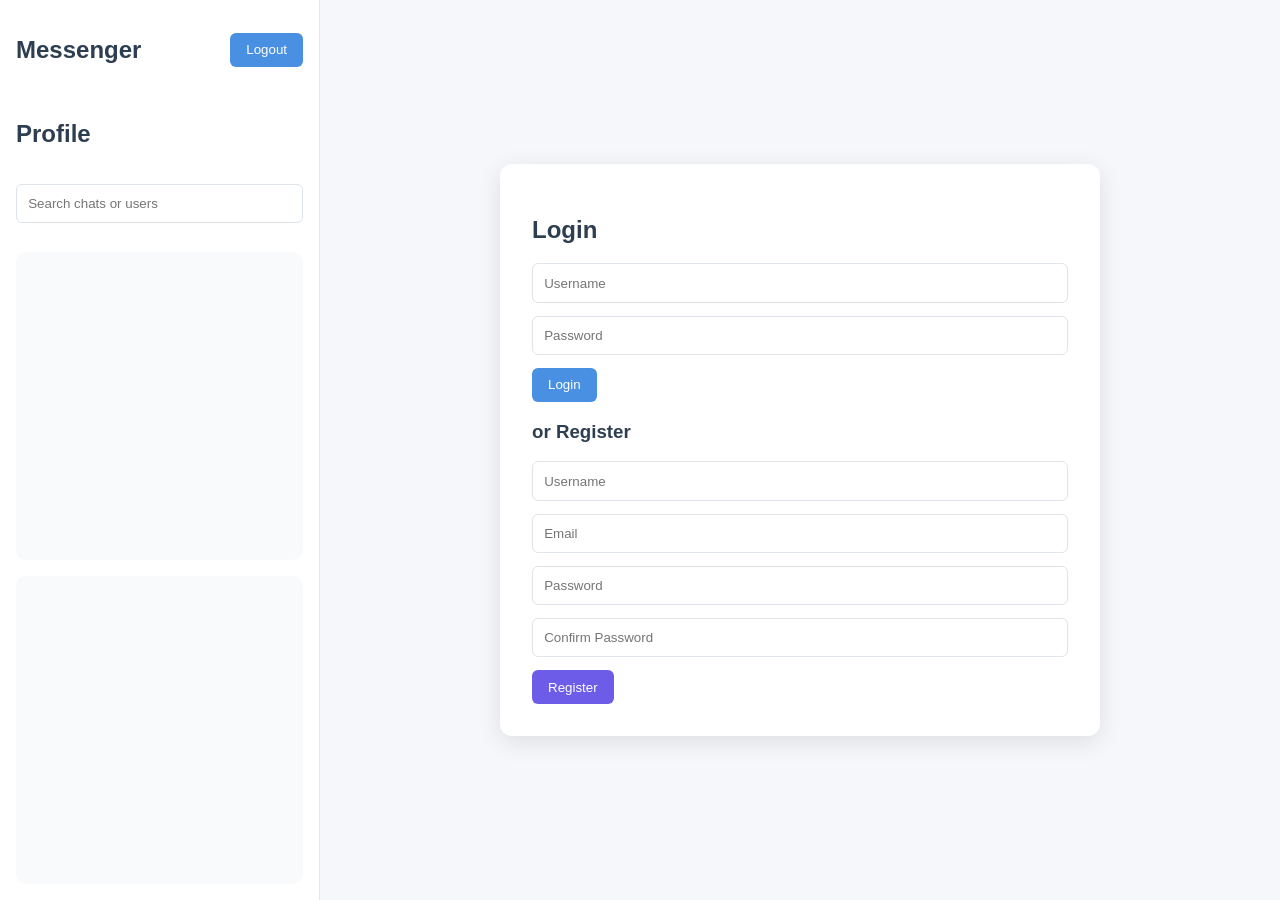
<file: messenger_project/frontend/index.html>
<!DOCTYPE html>
<html lang="en">
  <head>
    <meta charset="UTF-8" />
    <meta name="viewport" content="width=device-width, initial-scale=1.0" />
    <title>Messenger</title>
    <link rel="stylesheet" href="css/styles.css" />
  </head>
  <body>
    <div id="app" class="app-container">
      <aside class="sidebar">
        <header>
          <h1>Messenger</h1>
          <button id="logout-btn" class="btn">Logout</button>
        </header>
        <section class="profile" id="profile-section">
          <h2>Profile</h2>
          <div id="profile-info"></div>
        </section>
        <section class="search">
          <input type="text" id="search-input" placeholder="Search chats or users" />
        </section>
        <section class="chat-list" id="chat-list"></section>
        <section class="contacts" id="contact-list"></section>
      </aside>
      <main class="chat-area">
        <section id="auth-section" class="auth-section">
          <h2>Login</h2>
          <form id="login-form">
            <input type="text" id="login-username" placeholder="Username" required />
            <input type="password" id="login-password" placeholder="Password" required />
            <button type="submit" class="btn">Login</button>
          </form>
          <h3>or Register</h3>
          <form id="register-form">
            <input type="text" id="register-username" placeholder="Username" required />
            <input type="email" id="register-email" placeholder="Email" />
            <input type="password" id="register-password" placeholder="Password" required />
            <input type="password" id="register-password-confirm" placeholder="Confirm Password" required />
            <button type="submit" class="btn secondary">Register</button>
          </form>
        </section>
        <section id="chat-section" class="chat-section hidden">
          <header id="chat-header"></header>
          <div id="message-history" class="message-history"></div>
          <form id="message-form" class="message-form">
            <input type="text" id="message-input" placeholder="Type a message" autocomplete="off" />
            <button type="submit" class="btn">Send</button>
          </form>
        </section>
      </main>
    </div>
    <script src="js/api.js"></script>
    <script src="js/auth.js"></script>
    <script src="js/websocket.js"></script>
    <script src="js/app.js"></script>
  </body>
</html>
</file>
<file: messenger_project/frontend/css/styles.css>
:root {
  --primary: #4a90e2;
  --secondary: #f5f7fa;
  --text: #2c3e50;
}

* {
  box-sizing: border-box;
}

body {
  margin: 0;
  font-family: 'Segoe UI', Tahoma, Geneva, Verdana, sans-serif;
  background: var(--secondary);
  color: var(--text);
}

.app-container {
  display: flex;
  height: 100vh;
}

.sidebar {
  width: 320px;
  background: #fff;
  border-right: 1px solid #e3e6ec;
  display: flex;
  flex-direction: column;
  padding: 1rem;
  gap: 1rem;
}

.sidebar header {
  display: flex;
  justify-content: space-between;
  align-items: center;
}

.chat-area {
  flex: 1;
  display: flex;
  flex-direction: column;
}

.auth-section,
.chat-section {
  margin: auto;
  width: 100%;
  max-width: 600px;
  background: #fff;
  padding: 2rem;
  border-radius: 12px;
  box-shadow: 0 6px 24px rgba(0, 0, 0, 0.1);
}

.hidden {
  display: none;
}

.btn {
  background: var(--primary);
  border: none;
  color: #fff;
  padding: 0.6rem 1rem;
  border-radius: 6px;
  cursor: pointer;
}

.btn.secondary {
  background: #6c5ce7;
}

input {
  width: 100%;
  padding: 0.7rem;
  margin-bottom: 0.8rem;
  border-radius: 6px;
  border: 1px solid #dfe4ea;
}

.chat-list,
.contacts {
  flex: 1;
  overflow-y: auto;
  background: #f9fafc;
  border-radius: 10px;
  padding: 0.5rem;
}

.chat-item,
.contact-item {
  padding: 0.7rem;
  border-radius: 8px;
  margin-bottom: 0.5rem;
  background: #fff;
  box-shadow: 0 2px 6px rgba(0, 0, 0, 0.05);
  cursor: pointer;
}

.chat-item.active {
  background: var(--primary);
  color: #fff;
}

.message-history {
  flex: 1;
  max-height: 60vh;
  overflow-y: auto;
  margin-bottom: 1rem;
}

.message {
  padding: 0.7rem;
  border-radius: 8px;
  margin-bottom: 0.6rem;
  max-width: 70%;
}

.message.self {
  background: var(--primary);
  color: #fff;
  margin-left: auto;
}

.message.other {
  background: #ecf0f1;
  color: var(--text);
}

.message-form {
  display: flex;
  gap: 0.5rem;
}

.message-form input {
  flex: 1;
}

@media (max-width: 900px) {
  .app-container {
    flex-direction: column;
  }

  .sidebar {
    width: 100%;
    flex-direction: row;
    overflow-x: auto;
  }

  .chat-area {
    padding: 1rem;
  }
}
</file>
